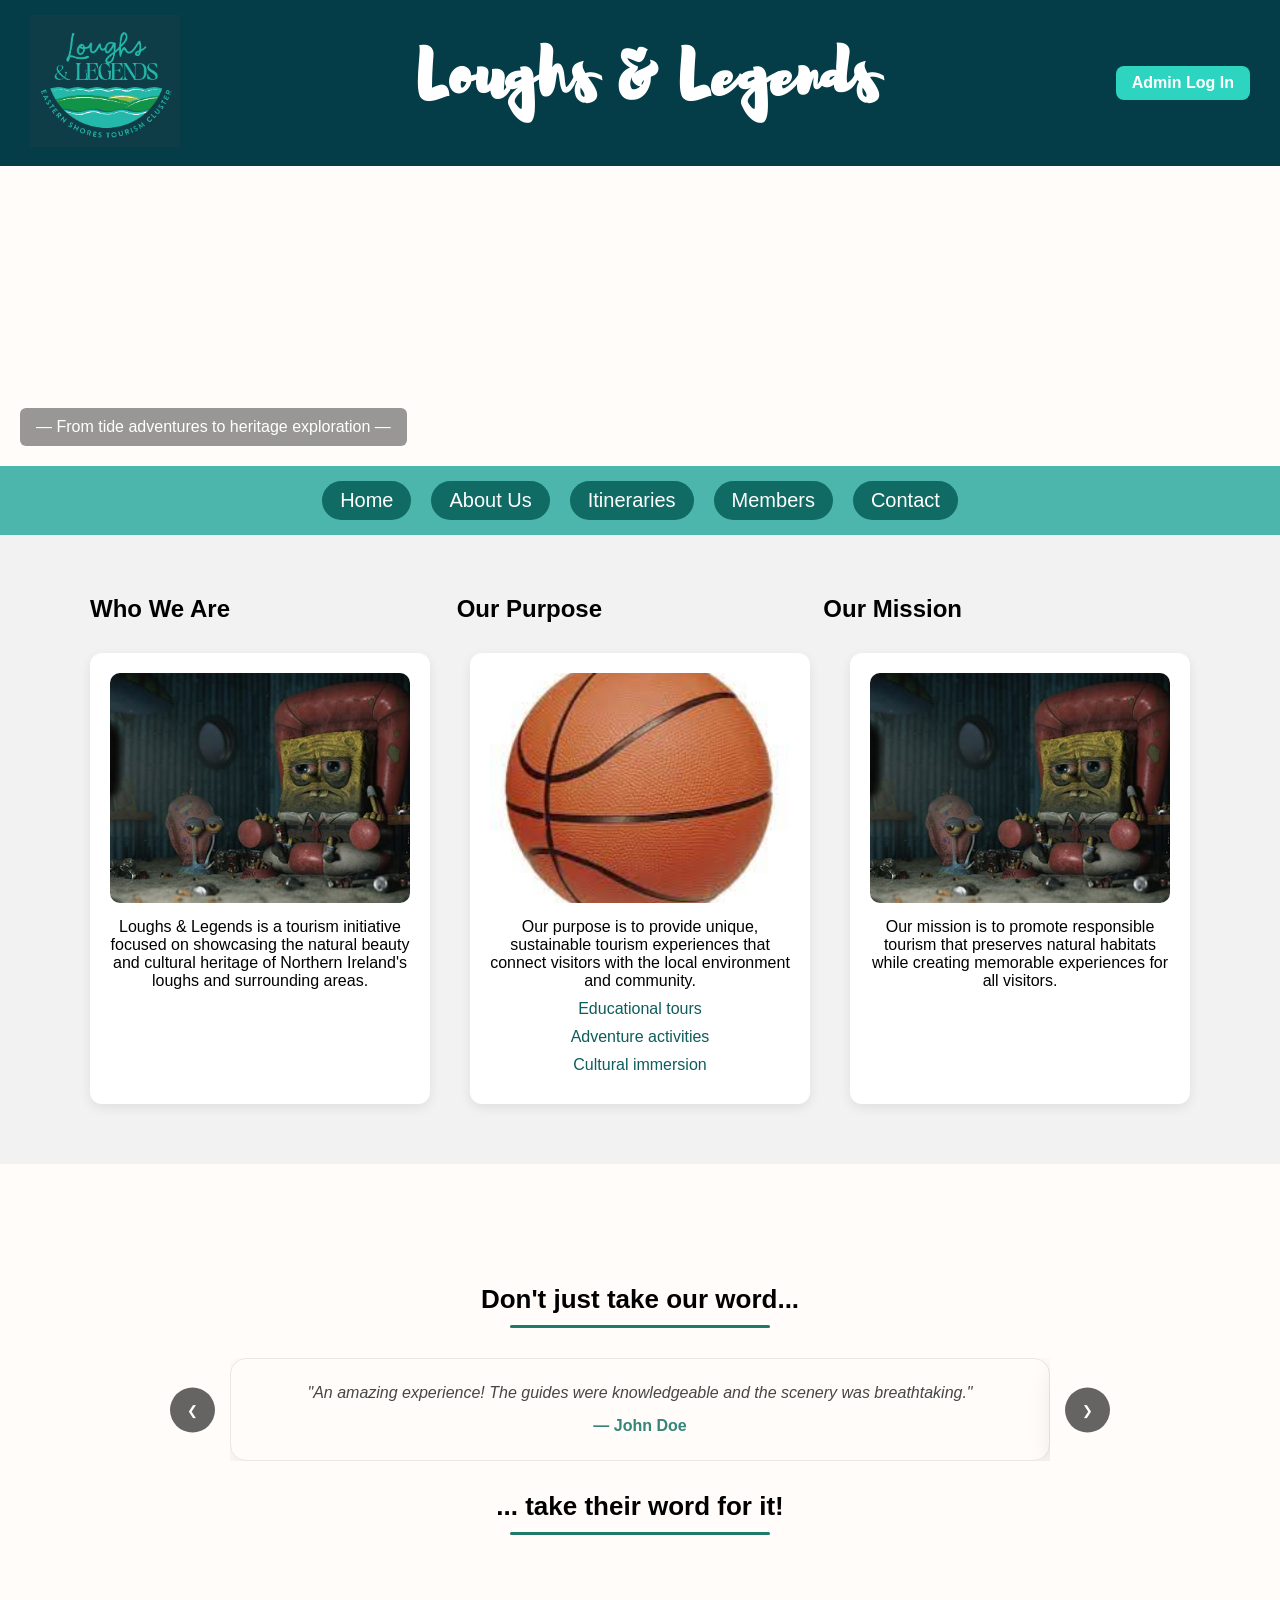
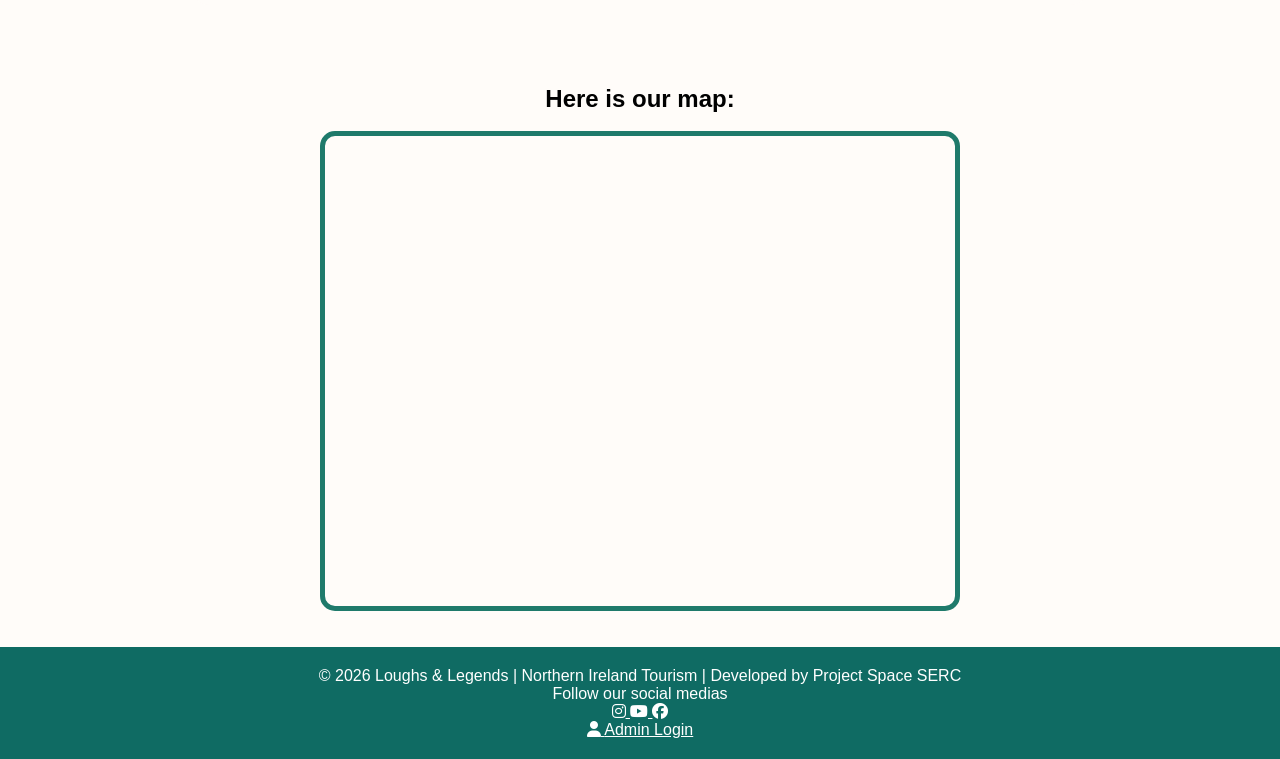
<file: about.html>
<!DOCTYPE html>
<html lang="en">
<head>
<meta charset="UTF-8">
<meta name="viewport" content="width=device-width, initial-scale=1.0">
<title>Loughs & Legends - About Us</title>
<link rel="stylesheet" href="style.css">
<link rel="icon" type="image/x-icon" href="Images/Logo.png">
<link rel="stylesheet" href="https://cdnjs.cloudflare.com/ajax/libs/font-awesome/6.5.0/css/all.min.css">
</head>

<body>

<!-- HEADER -->
<header class="top-header">
    <a href="index.html">
        <img src="Images/Logo.png" class="logo-img" width="150">
    </a>

    <div class="logo">Loughs & Legends</div>

<button class="burger" onclick="toggleMenu()">
    <i class="fa fa-bars"></i>
</button>

    <!-- DESKTOP ADMIN -->
  <div class="admin-desktop">
    <a href="login.html" class="login-btn">Admin Log In</a>
</div>
</header>

<!-- HERO -->
<section class="hero">
    <div class="hero-track"></div>
    <div class="hero-overlay">
        <p>— From tide adventures to heritage exploration —</p>
    </div>
</section>

<!-- NAV -->
<nav class="main-nav" id="mainNav">
    <a href="index.html">Home</a>
    <a href="about.html">About Us</a>
    <a href="events.html">Itineraries</a>
    <a href="members.html">Members</a>
    <a href="contact.html">Contact</a>

    <!-- MOBILE ADMIN -->
   <div class="mobile-admin">
    <a href="login.html" class="login-btn">Admin Log In</a>
</div>
</nav>

<!-- OVERLAY -->
<div id="navOverlay" onclick="toggleMenu()"></div>

<!-- INFO SECTION -->
<section class="info-section">
<div class="info-container">

<div class="info-headings">
    <h2>Who We Are</h2>
    <h2>Our Purpose</h2>
    <h2>Our Mission</h2>
</div>

<div class="info-grid">

<div class="card">
    <div class="about-img">
        <img src="Images/uploads/event_13_1772634183.jfif" alt="">
    </div>
    <p>Loughs & Legends is a tourism initiative focused on showcasing the natural beauty and cultural heritage of Northern Ireland's loughs and surrounding areas.</p>
</div>

<div class="card">
    <div class="about-img">
        <img src="Images/uploads/event_21_1773233042.jfif" alt="">
    </div>
    <p>Our purpose is to provide unique, sustainable tourism experiences that connect visitors with the local environment and community.</p>
    <ul>
        <li>Educational tours</li>
        <li>Adventure activities</li>
        <li>Cultural immersion</li>
    </ul>
</div>

<div class="card">
    <div class="about-img">
        <img src="Images/uploads/event_29_1774432598.jfif" alt="">
    </div>
    <p>Our mission is to promote responsible tourism that preserves natural habitats while creating memorable experiences for all visitors.</p>
</div>

</div>

</section>

<!-- TESTIMONIALS SECTION -->
<section class="testimony-section">
    <h2 style="text-align:center;">Don't just take our word...</h2>

   <div class="testimonial-carousel">
    <button class="carousel-btn prev">❮</button>

    <div class="carousel-viewport">
        <div class="testimonial-track">
            <div class="testimonial-card">
                <p class="testimonial-message">
                    "An amazing experience! The guides were knowledgeable and the scenery was breathtaking."
                </p>
                <h4 class="testimonial-name">
                    — John Doe
                </h4>
            </div>
            <div class="testimonial-card">
                <p class="testimonial-message">
                    "Loughs & Legends made our trip unforgettable. Highly recommend!"
                </p>
                <h4 class="testimonial-name">
                    — Jane Smith
                </h4>
            </div>
        </div>
    </div>

    <button class="carousel-btn next">❯</button>
</div>

    <h2 style="text-align:center;">... take their word for it!</h2>
</section>

<h2 style="text-align:center;">Here is our map:</h2>
<br>
<iframe 
    src="https://www.google.com/maps/d/embed?mid=1lq70HNAVJQ5AsiVSFAaHYAF7GSEwA0E&hl=en&ehbc=2E312F"
    style="width:100%; max-width:640px; height:480px; border: 5px; border-style: solid; border-color: #1f7a6b; display:block; margin:0 auto; border-radius: 15px;"
    allowfullscreen
    loading="lazy"
    referrerpolicy="no-referrer-when-downgrade">
</iframe>
<br></br>

<footer>
    <p>© 2026 Loughs & Legends | Northern Ireland Tourism | Developed by Project Space SERC</p>
   <p>Follow our social medias</p>

<div class="social-icons">
<a href="https://www.instagram.com/visitardsandnorthdown/?hl=en" target="_blank">
<i class="fa-brands fa-instagram"></i>
</a>

<a href="https://www.youtube.com/channel/UCVcqgixN8hAGP4qSfaJ_qGg" target="_blank">
<i class="fa-brands fa-youtube"></i>
</a>

<a href="https://www.facebook.com/visitardsandnorthdown" target="_blank">
<i class="fa-brands fa-facebook"></i>
</a>
</div>
  <div class="footer-admin">
        <a href="login.html" class="admin-link" title="Admin Login">
            <i class="fa-solid fa-user"></i>
            <span>Admin Login</span>
        </a>
    </div>

</footer>

<script>
function toggleMenu() {
    const nav = document.getElementById("mainNav");
    const overlay = document.getElementById("navOverlay");

    nav.classList.toggle("active");
    overlay.classList.toggle("active");
}
</script>

</body>
</html>
</file>
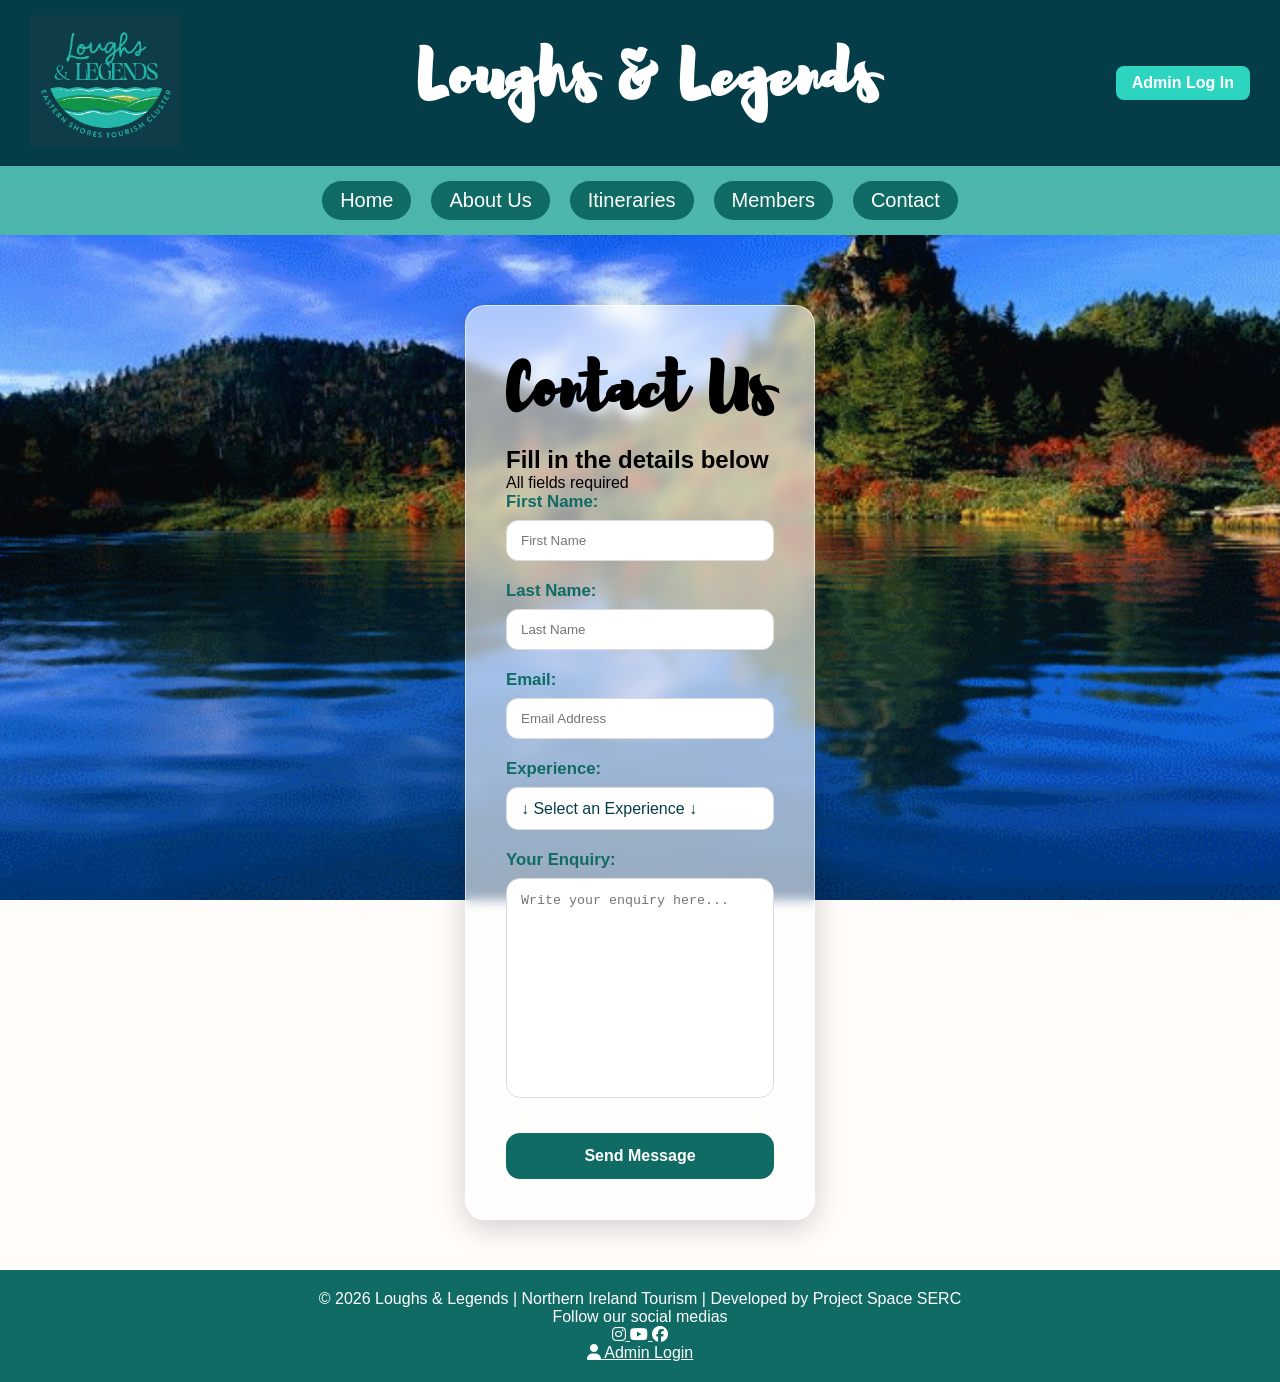
<file: contact.html>
<!DOCTYPE html>
<html lang="en">
<head>
<meta charset="UTF-8">
<meta name="viewport" content="width=device-width, initial-scale=1.0">
<title>Loughs & Legends - Contact</title>
<link rel="stylesheet" href="style.css?v=1.3">
<link rel="icon" type="image/x-icon" href="Images/Logo.png">
<link rel="stylesheet" href="https://cdnjs.cloudflare.com/ajax/libs/font-awesome/6.5.0/css/all.min.css">
</head>

<body>

<header class="top-header">
    <a href="index.html">
        <img src="Images/Logo.png" class="logo-img" width="150">
    </a>

    <div class="logo">Loughs & Legends</div>

<button class="burger" onclick="toggleMenu()">
    <i class="fa fa-bars"></i>
</button>

     <!-- DESKTOP ADMIN -->
  <div class="admin-desktop">
    <a href="login.html" class="login-btn">Admin Log In</a>
</div>
</header>

<!-- NAVIGATION -->
<nav class="main-nav" id="mainNav">
    <a href="index.html">Home</a>
    <a href="about.html">About Us</a>
    <a href="events.html">Itineraries</a>
    <a href="members.html">Members</a>
    <a href="contact.html">Contact</a>

    <!-- MOBILE ADMIN -->
   <div class="mobile-admin">
    <a href="login.html" class="login-btn">Admin Log In</a>
</div>
</nav>

<!-- OVERLAY -->
<div id="navOverlay" onclick="toggleMenu()"></div>

<main>

<div class="contact-background">

<div class="Form-Layout">

<div class="contact-container">

<h1 class="logo">Contact Us</h1>
<h2>Fill in the details below</h2>
<p>All fields required </p>

<div id="form-success" class="form-success" style="display:none;">
<p>Message sent successfully!</p>
</div>

<form id="contact-form">

<h3>First Name:</h3>
<input type="text" name="first_name" placeholder="First Name" required>

<h3>Last Name:</h3>
<input type="text" name="last_name" placeholder="Last Name" required>

<h3>Email:</h3>
<input type="email" name="email" placeholder="Email Address" required>

<h3>Experience:</h3>
<select name="event_name">
<option value="">↓ Select an Experience ↓ </option>
<option value="Loughs Adventure Tour">Loughs Adventure Tour</option>
<option value="Heritage Walking Tour">Heritage Walking Tour</option>
<option value="Island Exploration">Island Exploration</option>
<option value="Cultural Immersion Experience">Cultural Immersion Experience</option>
</select>

<h3>Your Enquiry:</h3>
<textarea name="enquiry" placeholder="Write your enquiry here..." required></textarea>

<button class="Form-Button" type="submit">Send Message</button>

</form>

</div>

</div>

</div>

</main>

<!-- FOOTER -->
<footer>
    <p>© 2026 Loughs & Legends | Northern Ireland Tourism | Developed by Project Space SERC</p>
   <p>Follow our social medias</p>

<div class="social-icons">
<a href="https://www.instagram.com/visitardsandnorthdown/?hl=en" target="_blank">
<i class="fa-brands fa-instagram"></i>
</a>

<a href="https://www.youtube.com/channel/UCVcqgixN8hAGP4qSfaJ_qGg" target="_blank">
<i class="fa-brands fa-youtube"></i>
</a>

<a href="https://www.facebook.com/visitardsandnorthdown" target="_blank">
<i class="fa-brands fa-facebook"></i>
</a>
</div>
  <div class="footer-admin">
        <a href="login.html" class="admin-link" title="Admin Login">
            <i class="fa-solid fa-user"></i>
            <span>Admin Login</span>
        </a>
    </div>

</footer>

<script>
function toggleMenu() {
    const nav = document.getElementById("mainNav");
    const overlay = document.getElementById("navOverlay");

    nav.classList.toggle("active");
    overlay.classList.toggle("active");
}

document.getElementById('contact-form').addEventListener('submit', function(e) {
    e.preventDefault();
    // Simulate form submission
    document.getElementById('form-success').style.display = 'block';
    this.reset();
});
</script>

</body>
</html>
</file>
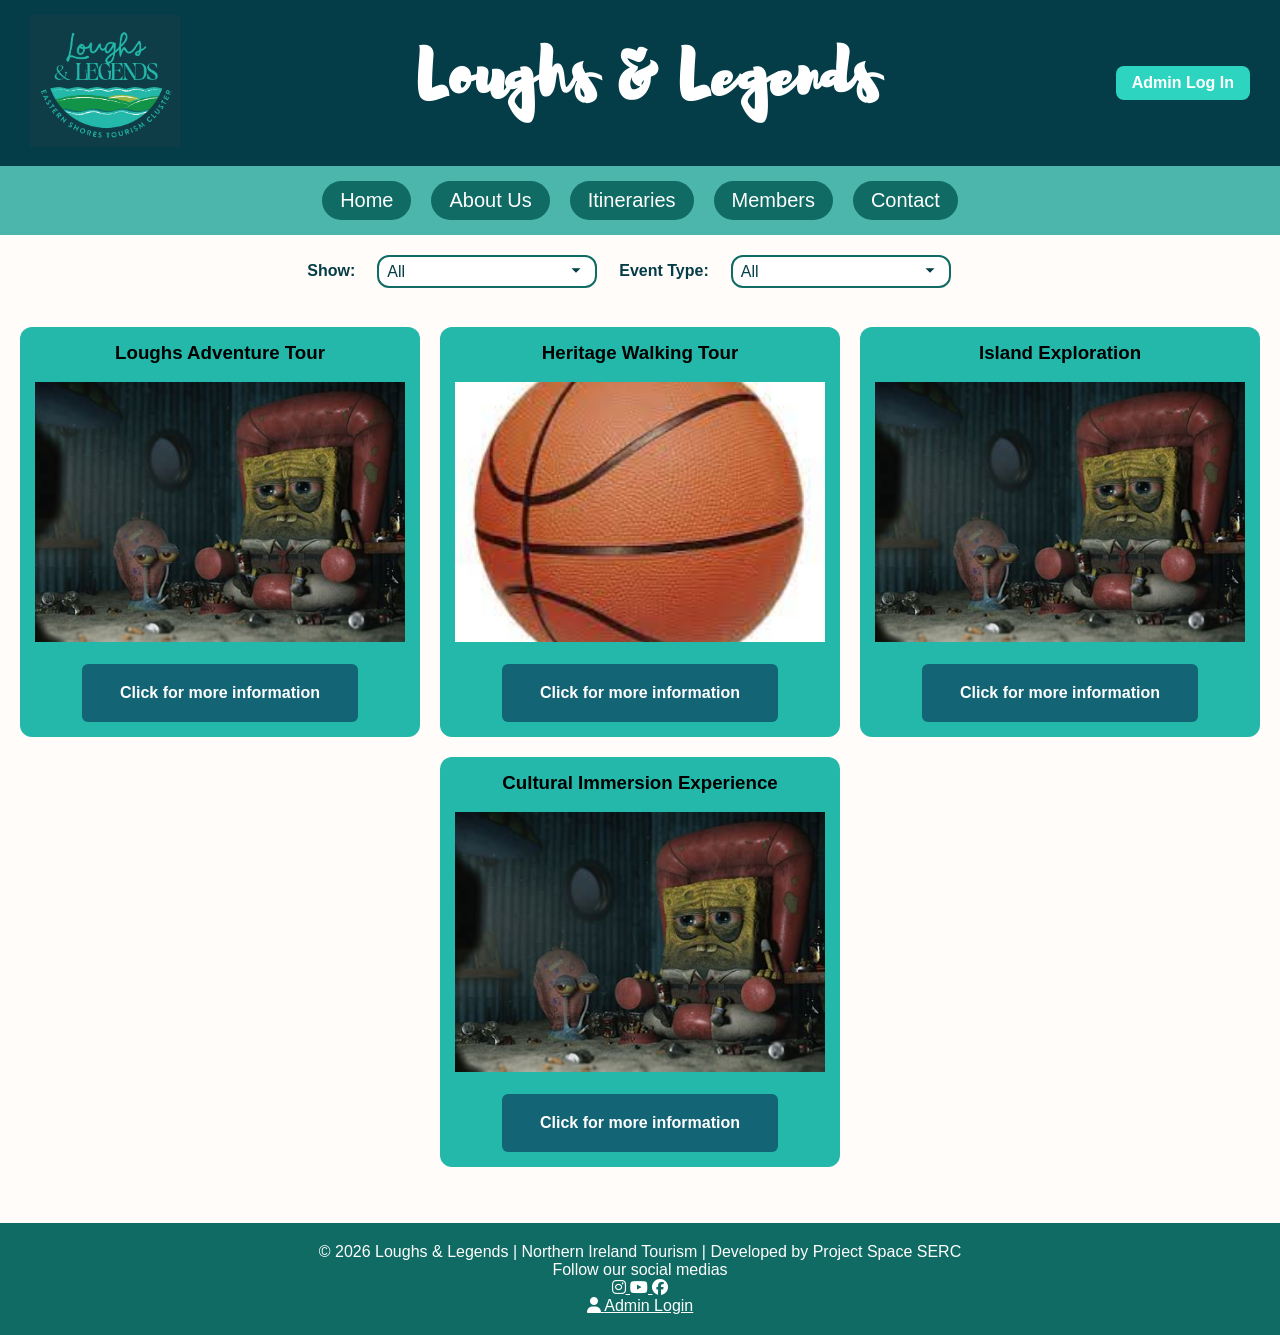
<file: events.html>
<!DOCTYPE html>
<html lang="en">

<head>
<meta charset="UTF-8">
<meta name="viewport" content="width=device-width, initial-scale=1">
<title>Loughs & Legends - Itineraries</title>

<link rel="stylesheet" href="style.css?v=1.3">
<link rel="icon" href="Images/Logo.png">
<link rel="stylesheet" href="https://cdnjs.cloudflare.com/ajax/libs/font-awesome/6.5.0/css/all.min.css">
<link rel="icon" type="image/x-icon" href="Images/Logo.png">

</head>

<body>

<!-- HEADER -->
<header class="top-header">
    <a href="index.html">
        <img src="Images/Logo.png" class="logo-img" width="150">
    </a>

    <div class="logo">Loughs & Legends</div>

<button class="burger" onclick="toggleMenu()">
    <i class="fa fa-bars"></i>
</button>

    <!-- DESKTOP ADMIN -->
  <div class="admin-desktop">
    <a href="login.html" class="login-btn">Admin Log In</a>
</div>
</header>

<!-- NAV -->

<!-- NAVIGATION -->
<nav class="main-nav" id="mainNav">
    <a href="index.html">Home</a>
    <a href="about.html">About Us</a>
    <a href="events.html">Itineraries</a>
    <a href="members.html">Members</a>
    <a href="contact.html">Contact</a>

   <!-- MOBILE ADMIN -->
   <div class="mobile-admin">
    <a href="login.html" class="login-btn">Admin Log In</a>
</div>
</nav>

<!-- OVERLAY -->
<div id="navOverlay" onclick="toggleMenu()"></div>

<main>

<!-- FILTER / SORT CONTROLS -->

<div class="Events-Controls" style="text-align:center;margin:18px 0;">

<label for="filter-duration">Show:</label>

<select id="filter-duration" style="padding:6px 8px;margin:0 8px;">
<option value="all">All</option>
<option value="half day">1/2 day</option>
<option value="full day">full day</option>
<option value="multi day">multi day</option>
</select>

<label for="filter-type">Event Type:</label>

<select id="filter-type" style="padding:6px 8px;margin:0 8px;">
<option value="all">All</option>
<option value="adventure">Adventure</option>
<option value="cultural">Cultural</option>
<option value="nature">Nature</option>
</select>

<br></br>
</div>

<!-- EVENTS GRID -->
<div class="Events-Container" style="display:flex;gap:20px;flex-wrap:wrap;justify-content:center;">

    <div class="Event-Card" id="loughs-adventure-tour" data-event-id="1">
        <h3>Loughs Adventure Tour</h3>
        <br>
        <img src="Images/uploads/event_13_1772634183.jfif" class="Event-Image">
        <div class="Event-Meta" data-duration="full day" data-group="10" data-location="Lough Neagh" data-type="adventure,nature">
        </div>
        <div class="Event-Description" style="display:none;">
            <p>Explore the stunning loughs of Northern Ireland with our expert guides. This full-day adventure includes boat trips, wildlife spotting, and local history.</p>
        </div>
        <div class="Event-Preview">
            <span class="More-Info-Btn">Click for more information</span>
        </div>
    </div>

    <div class="Event-Card" id="heritage-walking-tour" data-event-id="2">
        <h3>Heritage Walking Tour</h3>
        <br>
        <img src="Images/uploads/event_21_1773233042.jfif" class="Event-Image">
        <div class="Event-Meta" data-duration="half day" data-group="15" data-location="Belfast" data-type="cultural">
        </div>
        <div class="Event-Description" style="display:none;">
            <p>Discover the rich heritage of the area through guided walking tours. Learn about local legends and historical sites.</p>
        </div>
        <div class="Event-Preview">
            <span class="More-Info-Btn">Click for more information</span>
        </div>
    </div>

    <div class="Event-Card" id="island-exploration" data-event-id="3">
        <h3>Island Exploration</h3>
        <br>
        <img src="Images/uploads/event_29_1774432598.jfif" class="Event-Image">
        <div class="Event-Meta" data-duration="multi day" data-group="8" data-location="Islands" data-type="adventure,nature">
        </div>
        <div class="Event-Description" style="display:none;">
            <p>A multi-day journey exploring the islands and coastal areas. Includes accommodation and all meals.</p>
        </div>
        <div class="Event-Preview">
            <span class="More-Info-Btn">Click for more information</span>
        </div>
    </div>

    <div class="Event-Card" id="cultural-immersion" data-event-id="4">
        <h3>Cultural Immersion Experience</h3>
        <br>
        <img src="Images/uploads/event_30_1774433211.jfif" class="Event-Image">
        <div class="Event-Meta" data-duration="full day" data-group="12" data-location="Various" data-type="cultural">
        </div>
        <div class="Event-Description" style="display:none;">
            <p>Immerse yourself in the local culture with traditional music, food, and storytelling sessions.</p>
        </div>
        <div class="Event-Preview">
            <span class="More-Info-Btn">Click for more information</span>
        </div>
    </div>

</div>

<!-- EVENT MODAL -->
<div id="event-modal" class="event-modal" aria-hidden="true">
    <div class="event-modal__overlay" data-close></div>
    <div class="event-modal__content">
        <button class="event-modal__close">×</button>

        <h2 id="modal-title"></h2>
        <img id="modal-image" class="Event-Image">

        <div class="modal-meta">
            <span id="modal-duration" class="modal-meta__item"></span>
            <span id="modal-group" class="modal-meta__item"></span>
            <span id="modal-location" class="modal-meta__item"></span>
            <span id="modal-type" class="modal-meta__item"></span>
        </div>

        <h3>Description:</h3>
        <div id="modal-description"></div>

        <h3 style="text-align:center;">Click to contact:</h3>
        <div id="contact-button-container">
            <a href="contact.html?event=" id="contact-btn" class="contact-btn">Click</a>
        </div>
    </div>
</div>

<br><br>
<!-- FOOTER -->
<footer>
    <p>© 2026 Loughs & Legends | Northern Ireland Tourism | Developed by Project Space SERC</p>
    <p>Follow our social medias</p>

    <div class="social-icons">
        <a href="https://www.instagram.com/visitardsandnorthdown/?hl=en" target="_blank">
            <i class="fa-brands fa-instagram"></i>
        </a>

        <a href="https://www.youtube.com/channel/UCVcqgixN8hAGP4qSfaJ_qGg" target="_blank">
            <i class="fa-brands fa-youtube"></i>
        </a>

        <a href="https://www.facebook.com/visitardsandnorthdown" target="_blank">
            <i class="fa-brands fa-facebook"></i>
        </a>
    </div>
  <div class="footer-admin">
        <a href="login.html" class="admin-link" title="Admin Login">
            <i class="fa-solid fa-user"></i>
            <span>Admin Login</span>
        </a>
    </div>

</footer>

<script>
// Modal functionality
document.addEventListener('DOMContentLoaded', function(){
    const modal = document.getElementById('event-modal');
    const modalTitle = document.getElementById('modal-title');
    const modalImage = document.getElementById('modal-image');
    const modalDuration = document.getElementById('modal-duration');
    const modalGroup = document.getElementById('modal-group');
    const modalLocation = document.getElementById('modal-location');
    const modalType = document.getElementById('modal-type');
    const modalDescription = document.getElementById('modal-description');
    const contactBtn = document.getElementById('contact-btn');

    function openModal(card){
        const title = card.querySelector('h3').textContent;
        const imgEl = card.querySelector('img.Event-Image');
        const descriptionEl = card.querySelector('.Event-Description');
        const meta = card.querySelector('.Event-Meta');

        modalTitle.textContent = title;
        if(imgEl) modalImage.src = imgEl.src;
        modalDuration.textContent = 'Duration: ' + meta.dataset.duration;
        modalGroup.textContent = 'Group Size: ' + meta.dataset.group;
        modalLocation.textContent = 'Location: ' + meta.dataset.location;
        modalType.textContent = 'Type: ' + meta.dataset.type;
        modalDescription.innerHTML = descriptionEl.innerHTML;
        contactBtn.href = "contact.html?event=" + encodeURIComponent(title);
        modal.classList.add('show');
        modal.setAttribute('aria-hidden','false');
    }

    function closeModal(){
        modal.classList.remove('show');
        modal.setAttribute('aria-hidden','true');
    }

    document.querySelectorAll('.Event-Card').forEach(card => {
        card.addEventListener('click', () => openModal(card));
    });

    modal.querySelector('[data-close]').addEventListener('click', closeModal);
    modal.querySelector('.event-modal__close').addEventListener('click', closeModal);
    document.addEventListener('keydown', e => { if(e.key==='Escape') closeModal(); });
});

// Filter functionality
document.getElementById('filter-duration').addEventListener('change', filterEvents);
document.getElementById('filter-type').addEventListener('change', filterEvents);

function filterEvents() {
    const durationFilter = document.getElementById('filter-duration').value;
    const typeFilter = document.getElementById('filter-type').value;
    const cards = document.querySelectorAll('.Event-Card');

    cards.forEach(card => {
        const meta = card.querySelector('.Event-Meta');
        const duration = meta.dataset.duration;
        const type = meta.dataset.type;

        const durationMatch = durationFilter === 'all' || duration === durationFilter;
        const typeMatch = typeFilter === 'all' || type.includes(typeFilter);

        if (durationMatch && typeMatch) {
            card.style.display = 'flex';
        } else {
            card.style.display = 'none';
        }
    });
}

function toggleMenu() {
    const nav = document.getElementById("mainNav");
    const overlay = document.getElementById("navOverlay");

    nav.classList.toggle("active");
    overlay.classList.toggle("active");
}
</script>

</body>
</html>
</file>
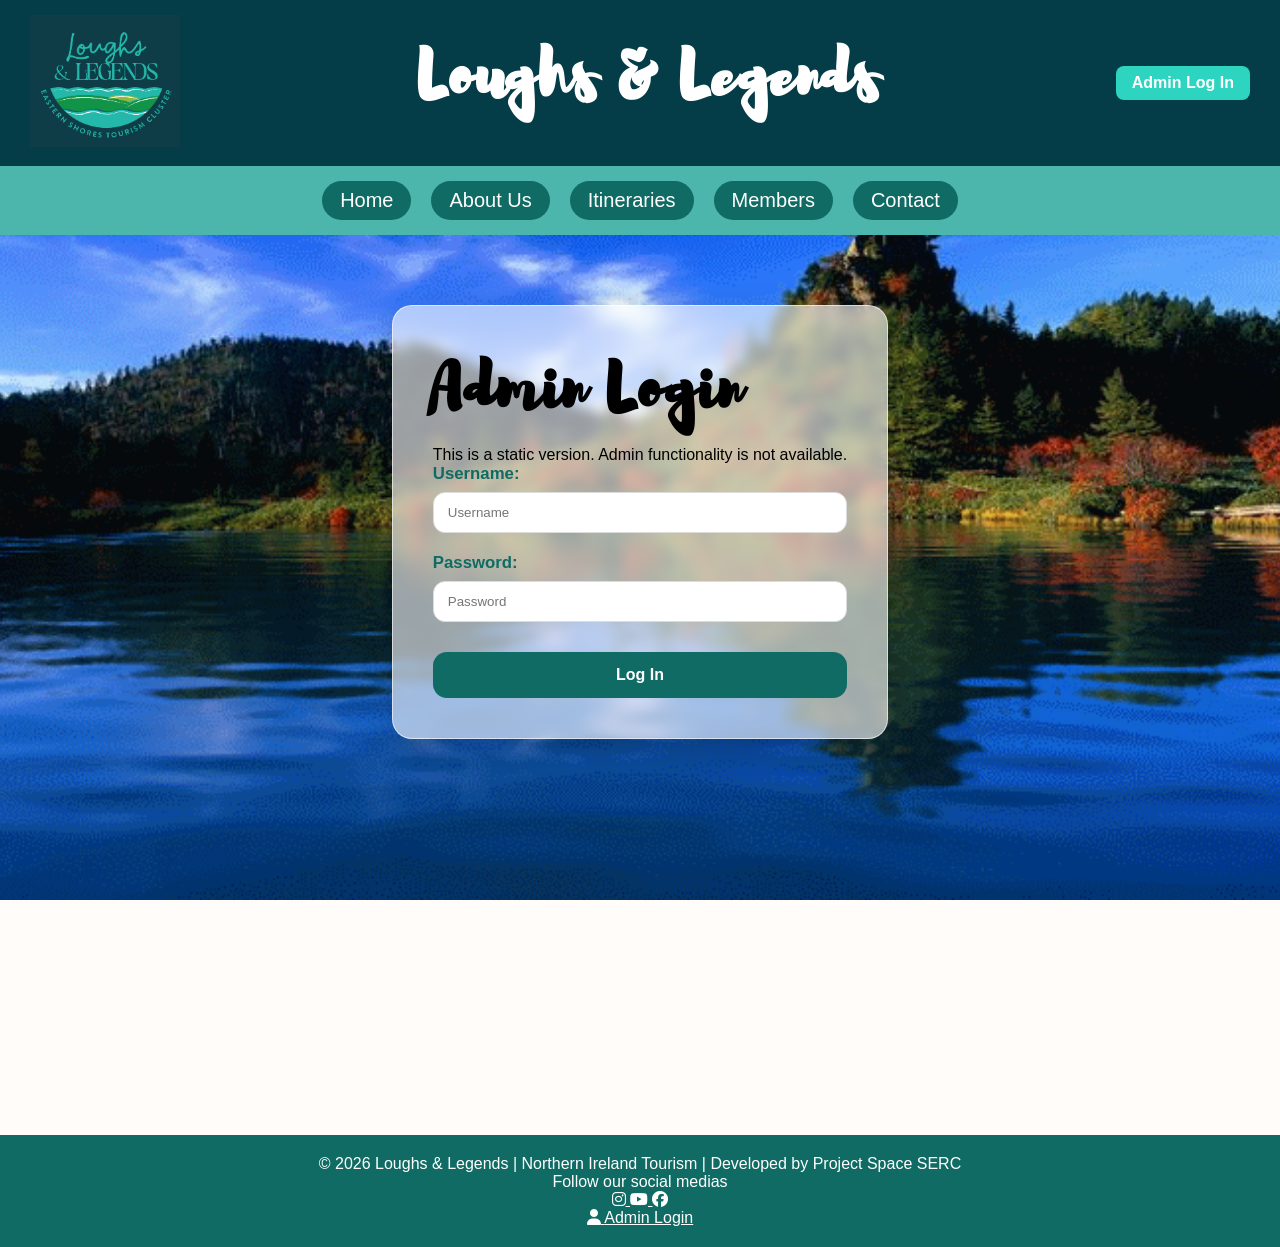
<file: login.html>
<!DOCTYPE html>
<html lang="en">
<head>
<meta charset="UTF-8">
<meta name="viewport" content="width=device-width, initial-scale=1.0">
<title>Loughs & Legends - Admin Login</title>
<link rel="stylesheet" href="style.css?v=1.3">
<link rel="icon" type="image/x-icon" href="Images/Logo.png">
<link rel="stylesheet" href="https://cdnjs.cloudflare.com/ajax/libs/font-awesome/6.5.0/css/all.min.css">
</head>

<body>

<header class="top-header">
    <a href="index.html">
        <img src="Images/Logo.png" class="logo-img" width="150">
    </a>

    <div class="logo">Loughs & Legends</div>

<button class="burger" onclick="toggleMenu()">
    <i class="fa fa-bars"></i>
</button>

     <!-- DESKTOP ADMIN -->
  <div class="admin-desktop">
    <a href="login.html" class="login-btn">Admin Log In</a>
</div>
</header>

<!-- NAVIGATION -->
<nav class="main-nav" id="mainNav">
    <a href="index.html">Home</a>
    <a href="about.html">About Us</a>
    <a href="events.html">Itineraries</a>
    <a href="members.html">Members</a>
    <a href="contact.html">Contact</a>

    <!-- MOBILE ADMIN -->
   <div class="mobile-admin">
    <a href="login.html" class="login-btn">Admin Log In</a>
</div>
</nav>

<!-- OVERLAY -->
<div id="navOverlay" onclick="toggleMenu()"></div>

<main>

<div class="contact-background">

<div class="Form-Layout">

<div class="contact-container">

<h1 class="logo">Admin Login</h1>
<p>This is a static version. Admin functionality is not available.</p>

<form>
<h3>Username:</h3>
<input type="text" placeholder="Username">

<h3>Password:</h3>
<input type="password" placeholder="Password">

<button class="Form-Button" type="submit">Log In</button>
</form>

</div>

</div>

</div>

</main>

<!-- FOOTER -->
<footer>
    <p>© 2026 Loughs & Legends | Northern Ireland Tourism | Developed by Project Space SERC</p>
   <p>Follow our social medias</p>

<div class="social-icons">
<a href="https://www.instagram.com/visitardsandnorthdown/?hl=en" target="_blank">
<i class="fa-brands fa-instagram"></i>
</a>

<a href="https://www.youtube.com/channel/UCVcqgixN8hAGP4qSfaJ_qGg" target="_blank">
<i class="fa-brands fa-youtube"></i>
</a>

<a href="https://www.facebook.com/visitardsandnorthdown" target="_blank">
<i class="fa-brands fa-facebook"></i>
</a>
</div>
  <div class="footer-admin">
        <a href="login.html" class="admin-link" title="Admin Login">
            <i class="fa-solid fa-user"></i>
            <span>Admin Login</span>
        </a>
    </div>

</footer>

<script>
function toggleMenu() {
    const nav = document.getElementById("mainNav");
    const overlay = document.getElementById("navOverlay");

    nav.classList.toggle("active");
    overlay.classList.toggle("active");
}
</script>

</body>
</html>
</file>
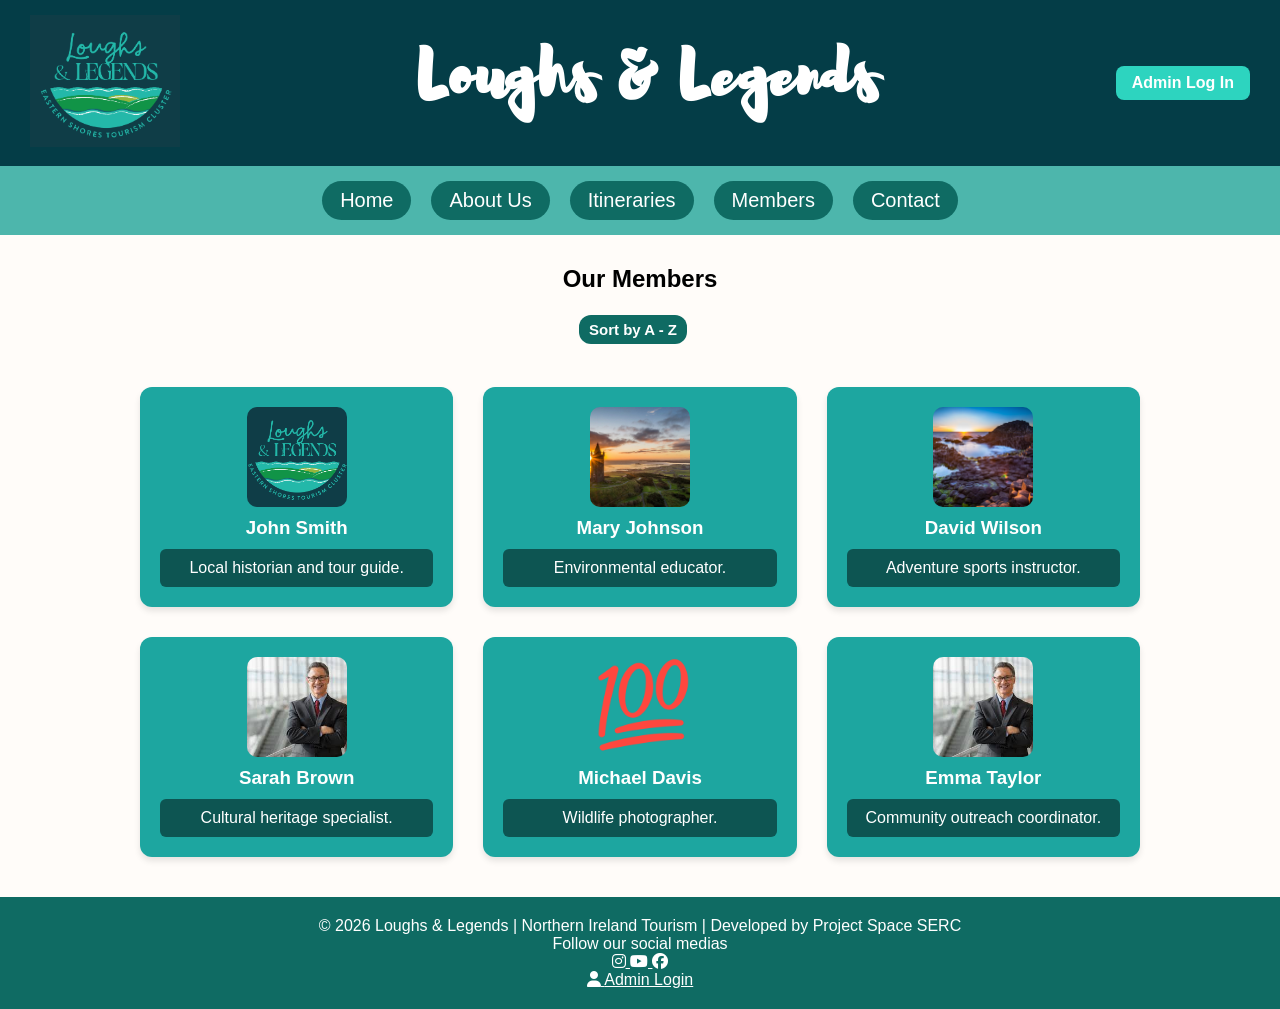
<file: members.html>
<!DOCTYPE html>
<html lang="en">
<head>

<meta charset="UTF-8">
<meta name="viewport" content="width=device-width, initial-scale=1">

<title>Loughs & Legends - Members</title>

<link rel="stylesheet" href="style.css">
<link rel="icon" href="Images/Logo.png">
<link rel="stylesheet" href="https://cdnjs.cloudflare.com/ajax/libs/font-awesome/6.5.0/css/all.min.css">

<style>

/* MEMBERS GRID */

.Member-Container{
display:grid;
grid-template-columns:repeat(3,1fr);
gap:30px;
max-width:1000px;
margin:40px auto;
}

/* Responsive: 2 columns on tablets and mobile */
@media (max-width: 768px) {
  .Member-Container {
    grid-template-columns: repeat(2, 1fr);
  }
}

/* Responsive: 1 column on small mobile */
@media (max-width: 480px) {
  .Member-Container {
    grid-template-columns: 1fr;
  }
}

/* MEMBER CARD */

.Member-Card{
background:#1da6a0;
border-radius:12px;
padding:20px;
text-align:center;
cursor:pointer;
box-shadow:0 4px 6px rgba(0,0,0,0.1);
transition:transform .2s;
}

.Member-Card:hover{
transform:scale(1.05);
}

.Member-Image{
width:100px;
height:100px;
object-fit:cover;
border-radius:10px;
margin-bottom:10px;
}

.Member-Card h3{
color:white;
margin-bottom:10px;
}

.Member-Short{
background:#0d5552;
padding:10px;
border-radius:6px;
color:white;
}

</style>

</head>

<body>

<!-- HEADER -->
<header class="top-header">
    <a href="index.html">
        <img src="Images/Logo.png" class="logo-img" width="150">
    </a>

    <div class="logo">Loughs & Legends</div>

<button class="burger" onclick="toggleMenu()">
    <i class="fa fa-bars"></i>
</button>

   <!-- DESKTOP ADMIN -->
  <div class="admin-desktop">
    <a href="login.html" class="login-btn">Admin Log In</a>
</div>
</header>

<!-- NAV -->

<!-- NAVIGATION -->
<nav class="main-nav" id="mainNav">
    <a href="index.html">Home</a>
    <a href="about.html">About Us</a>
    <a href="events.html">Itineraries</a>
    <a href="members.html">Members</a>
    <a href="contact.html">Contact</a>

     <!-- MOBILE ADMIN -->
   <div class="mobile-admin">
    <a href="login.html" class="login-btn">Admin Log In</a>
</div>
</nav>

<!-- OVERLAY -->
<div id="navOverlay" onclick="toggleMenu()"></div>

<main>

<h2 style="text-align:center;margin-top:30px;">Our Members</h2>

<div class="Events-Controls" style="text-align:center;margin:18px 0;">
 <button id="sort-duration" style="padding:6px 10px;">Sort by A - Z</button>
<br></br>
</div>

<!-- MEMBER GRID -->

<div class="Member-Container">

<div class="Member-Card"
    data-id="1"
    data-name="John Smith"
    data-image="Images/uploads/member_1772014210.png"
    data-description="Local historian and tour guide."
    data-quote="The loughs hold stories that need to be told.">

<img src="Images/uploads/member_1772014210.png" class="Member-Image">

<h3>John Smith</h3>

<div class="Member-Short">
Local historian and tour guide.
</div>

</div>

<div class="Member-Card"
    data-id="2"
    data-name="Mary Johnson"
    data-image="Images/uploads/member_1772020071.jpeg"
    data-description="Environmental educator."
    data-quote="Protecting our natural heritage for future generations.">

<img src="Images/uploads/member_1772020071.jpeg" class="Member-Image">

<h3>Mary Johnson</h3>

<div class="Member-Short">
Environmental educator.
</div>

</div>

<div class="Member-Card"
    data-id="3"
    data-name="David Wilson"
    data-image="Images/uploads/member_1772025852.png"
    data-description="Adventure sports instructor."
    data-quote="Experience the thrill of the outdoors.">

<img src="Images/uploads/member_1772025852.png" class="Member-Image">

<h3>David Wilson</h3>

<div class="Member-Short">
Adventure sports instructor.
</div>

</div>

<div class="Member-Card"
    data-id="4"
    data-name="Sarah Brown"
    data-image="Images/uploads/member_1772033442.jpg"
    data-description="Cultural heritage specialist."
    data-quote="Connecting people with their roots.">

<img src="Images/uploads/member_1772033442.jpg" class="Member-Image">

<h3>Sarah Brown</h3>

<div class="Member-Short">
Cultural heritage specialist.
</div>

</div>

<div class="Member-Card"
    data-id="5"
    data-name="Michael Davis"
    data-image="Images/uploads/member_1772531441.png"
    data-description="Wildlife photographer."
    data-quote="Capturing the beauty of nature.">

<img src="Images/uploads/member_1772531441.png" class="Member-Image">

<h3>Michael Davis</h3>

<div class="Member-Short">
Wildlife photographer.
</div>

</div>

<div class="Member-Card"
    data-id="6"
    data-name="Emma Taylor"
    data-image="Images/uploads/member_1772724625.jpg"
    data-description="Community outreach coordinator."
    data-quote="Building stronger communities through shared experiences.">

<img src="Images/uploads/member_1772724625.jpg" class="Member-Image">

<h3>Emma Taylor</h3>

<div class="Member-Short">
Community outreach coordinator.
</div>

</div>

</div>

</main>

<!-- MEMBER MODAL -->
<div id="member-modal" class="event-modal" aria-hidden="true">

  <div class="event-modal__overlay" data-close></div>

  <div class="event-modal__content">

    <button class="event-modal__close" aria-label="Close">×</button>

    <!-- Member Name -->
    <h2 id="modal-name" style="text-align:center; margin-bottom: 12px;"></h2>

    <!-- Member Image -->
    <img id="modal-image" class="Event-Image" alt="Member Image" style="display:block; margin: 0 auto 20px; max-width:300px; border-radius:12px;">

    <!-- Quote Box -->
    <h3>Quote:</h3>
    <div id="modal-quotes" style="
      background-color:#d9f0ef;
      color:#043d47;
      font-size:18px;
      font-weight:600;
      padding: 12px;
      border-radius: 12px;
      border: 1px solid #0f6b63;
      margin-bottom: 20px;
      min-height: 80px;
      overflow-y:auto;
      box-sizing:border-box;">
      <!-- Quote content will be injected here -->
    </div>

    <!-- Description Box -->
    <h3>Description:</h3>
    <div id="modal-description" style="
      background-color: transparent;
      color: black;
      font-size: 18px;
      font-weight:500;
      padding: 10px;
      border-radius: 12px;
      border: 1px solid black;
      margin-bottom: 20px;
      min-height: 100px;
      overflow-y:auto;
      box-sizing:border-box;">
      <!-- Description content will be injected here -->
    </div>

  </div>
</div>

<!-- FOOTER -->

<footer>
    <p>© 2026 Loughs & Legends | Northern Ireland Tourism | Developed by Project Space SERC</p>
   <p>Follow our social medias</p>

<div class="social-icons">
<a href="https://www.instagram.com/visitardsandnorthdown/?hl=en" target="_blank">
<i class="fa-brands fa-instagram"></i>
</a>

<a href="https://www.youtube.com/channel/UCVcqgixN8hAGP4qSfaJ_qGg" target="_blank">
<i class="fa-brands fa-youtube"></i>
</a>

<a href="https://www.facebook.com/visitardsandnorthdown" target="_blank">
<i class="fa-brands fa-facebook"></i>
</a>
</div>
 <div class="footer-admin">
        <a href="login.html" class="admin-link" title="Admin Login">
            <i class="fa-solid fa-user"></i>
            <span>Admin Login</span>
        </a>
    </div>
</footer>

<script>

/* MODAL SCRIPT */

document.addEventListener('DOMContentLoaded', function() {

  const modal = document.getElementById("member-modal");
  const modalName = document.getElementById("modal-name");
  const modalImage = document.getElementById("modal-image");
  const modalQuotes = document.getElementById("modal-quotes");
  const modalDescription = document.getElementById("modal-description");

  function openModal(card) {
    modalName.textContent = card.dataset.name;
    modalImage.src = card.dataset.image;
    modalQuotes.textContent = card.dataset.quote;
    modalDescription.textContent = card.dataset.description;
    modal.classList.add('show');
    modal.setAttribute('aria-hidden', 'false');
  }

  function closeModal() {
    modal.classList.remove('show');
    modal.setAttribute('aria-hidden', 'true');
  }

  document.querySelectorAll('.Member-Card').forEach(card => {
    card.addEventListener('click', () => openModal(card));
  });

  modal.querySelector('[data-close]').addEventListener('click', closeModal);
  modal.querySelector('.event-modal__close').addEventListener('click', closeModal);
  document.addEventListener('keydown', e => { if(e.key === 'Escape') closeModal(); });

});

// Sort functionality
document.getElementById('sort-duration').addEventListener('click', () => {
  const container = document.querySelector('.Member-Container');
  const cards = Array.from(container.children);
  cards.sort((a, b) => a.dataset.name.localeCompare(b.dataset.name));
  cards.forEach(card => container.appendChild(card));
});

function toggleMenu() {
    const nav = document.getElementById("mainNav");
    const overlay = document.getElementById("navOverlay");

    nav.classList.toggle("active");
    overlay.classList.toggle("active");
}

</script>

</body>
</html>
</file>
<file: style.css>
*
{
    margin: 0;
    padding: 0;
    box-sizing: border-box;
}
 
body {
    font-family: 'Poppins', sans-serif;
    background-color: #fffcf9;
}
 
/* HEADER */
.top-header {
    background-color: #043d47;
    color: white;
    display: flex;
    justify-content: space-between;
    align-items: center;
    padding: 15px 30px;
}
 
.logo {
    font-size: 64px;
    font-weight: 700;
    font-family:  'Brusher', cursive;
    letter-spacing: 2px;
}
 
.login-btn {
    background-color: #2dd4bf;
    color: white;
    text-decoration: none;
    padding: 8px 16px;
    border-radius: 8px;
    font-weight: 600;
    display: inline-block;
    text-align: center;
}
 
.logout-btn {
    background-color: red;
    color: white;
    text-decoration: none;
    padding: 8px 16px;
    border-radius: 8px;
    font-weight: 600;
    display: inline-block;
    text-align: center;
}
 
/*the css for the logout confirmation*/
.admin-logout-container{
    position: relative;
    display: inline-block;
    visibility: visible;
}
 

/* HERO */
.hero {
    background-position: center;
    background-size: cover;
    background-repeat: no-repeat;
    height: 300px;
    position: relative;
    overflow: hidden;
}
 
/* Carousel track + slides */
.hero-track {
    display: flex;
    height: 100%;
    width: 100%;
    transform: translateX(0);
    transition: transform 0.8s ease;
    will-change: transform;
    backface-visibility: hidden;
}
 
.hero-slide {
    flex: 0 0 100%;
    height: 100%;
}
 
.hero-slide img {
    width: 100%;
    height: 100%;
    object-fit: cover;
    display: block;
}
 
.hero-overlay {
    position: absolute;
    bottom: 20px;
    left: 20px;
    background: rgba(0,0,0,0.4);
    padding: 10px 16px;
    color: white;
    font-weight: 300;
    border-radius: 6px;
    text-align: right;
    max-width: 60%;
}
 
/* NAV BASE (DESKTOP FIRST) */
.main-nav {
    display: flex;
    justify-content: center;
    gap: 20px;
    padding: 15px;
    background-color: #4db6ac;
    overflow: visible;
}

.main-nav a {
    text-decoration: none;
    background: #0f6b63;
    color: white;
    padding: 8px 18px;
    border-radius: 40px;
    font-size: 20px;
}

/* BURGER DEFAULT HIDDEN */
.menu-toggle {
    display: none;
    font-size: 24px;
    cursor: pointer;
}
 
/*Featured Events*/
.Featured-Events-Heading {
    /* this is making the box */
    padding: 20px 0px;
    display: flex;
    width: auto;
    height: auto;
    padding-left: 2px;
    padding-right: 2px;
    text-align: center;
    justify-content: center;
    align-items: center;
    font-size: 35px;
   
 
    /* this is centering the box */
    position: relative;
    top: 10px;
    left: 50%;
    transform: translateX(-50%);
   
}
 
.Featured-Events-Box {
    /* this is making the box */
    font-weight: 600;
    background-color: #23b8a9;
    width: 400px;
    height: 300px;
    display: flex;
    justify-content: center;
    align-items: center;
    border-radius: 12px;
 
}
.Featured-Events-Container {
    display: flex;
    justify-content: center; /* center the boxes horizontally */
    gap: 40px; /* space between the boxes */
    padding: 20px;
    flex-wrap: wrap; /* wrap if screen is too small */
}
.Featured-Events-Box-Description
{
    color: white;
    font-size: small;
    font-weight: 600;
    background-color: #136474;
    width: 380px;
    height: 125px;
    display: flex;
    justify-content: center;
    align-items: center;
    border-radius: 12px;
    margin-top: 5px;
    box-sizing: border-box;
    overflow-y: auto; /* Enable vertical scrolling */
}
 
.Events-Title {
    display: flex;
    align-items: center;
    text-align: center;
    justify-content: center; /* center the boxes horizontally */
    gap: 40px; /* space between the boxes */
    padding: 20px;
    flex-wrap: wrap; /* wrap if screen is too small */
}
.Events-Description
{
    margin-bottom: 5px;
    text-align: center;
    overflow: hidden;
    display: flex;
    flex-direction: column;
    align-items: center;
    font-size: 20px;
}
 
.F-Event-Image {
    display: block;
    margin: auto;
    max-width: 100%;
    height: auto;
    border-radius: 12px;
    object-fit: cover;
}
/*^Featured Events^*/
 
 
.admin-controls-box {
    display: flex;
    justify-content: center;
    gap: 8px;
    margin: 16px 0;
    padding: 12px 20px;
    border: 1px solid #ccc;
    border-radius: 8px;
    background-color: #f8f8f8;
}
.Admin-Button {
    background-color: #0f6b63;
    color: white;
    border: none;
    padding: 10px 20px;
    border-radius: 8px;
    cursor: pointer;
    font-weight: 600;
    margin-left: auto;
    margin-right: auto;
    align-content: center;
    width: auto;
    height: 50px;
    font-size: 25px;
    text-decoration: none;
    position: static;
    max-width: 900px;
    margin: 20px auto;
    display: block;
    text-align: center;
    transition: background-color 0.3s ease;
}
 
.admin-controls-box .Admin-Button:hover {
    background-color: #075e6d;
}

/* === NORMAL EVENTS === */

/* Heading */
.events-Heading {
    padding: 20px 0px;
    width: 200px;
    margin: 20px auto;
    text-align: center;
    border: #043d47 2px solid;
    border-radius: 12px;
}

/* Container - 4 per row */
.Events-Container {
    display: grid;
    grid-template-columns: repeat(4, 1fr);
    gap: 30px;
    padding: 20px;
}

/* Event Card */
.Event-Card {
    background-color: #23b8a9;
    border-radius: 12px;
    padding: 15px;
    text-align: center;
    display: flex;
    flex-direction: column;
    align-items: center;
    width: 400px;
    white-space: nowrap;
    overflow: hidden;
    text-overflow: ellipsis;
}

/* Event Image */
.Event-Image {
    width: 100%;
    max-width: 500px;
    height: auto;
    margin-bottom: 10px;
    position: relative;
}

/* Event Title */
.Event-Title {
    font-weight: 600;
    margin-bottom: 8px;
    overflow: hidden;
}

/* Event Description Box */
.Event-Description {
    color: white;
    font-size: 20px;
    font-weight: 600;
    background-color: #136474;
    width: 100%;
    height: 125px;
    display: flex;
    justify-content: center;
    align-items: center;
    border-radius: 12px;
    padding: 10px;
    box-sizing: border-box;
    overflow-y: auto;
}

.More-Info-Btn {
    display: inline-block;
    padding: 20px 38px;
    background-color: #136474;
    color: #ffffff;
    font-weight: bold;
    border-radius: 6px;
    text-align: center;
    transition: all 0.3s ease;
    margin-top: 12px;
}

.More-Info-Btn:hover {
    background-color: #19889e;
    transform: translateY(-2px);
    box-shadow: 0 4px 10px rgba(0, 0, 0, 0.2);
}

.Event-Preview {
    text-align: center;
}

/*  Event modal styles/Pop up box for events START */
/* Event modal */
.event-modal {
    position: fixed;
    inset: 0;
    display: none;
    align-items: center;
    justify-content: center;
    z-index: 9999;
}
.event-modal.show { display: flex; }
.event-modal__overlay {
    position: absolute;
    inset: 0;
    background: rgba(0,0,0,0.5);
}
.event-modal__content {
    position: relative;
    background: #edfdff;
    width: 92%;
    max-width: 760px;
    max-height: 90vh;
    overflow-y: auto;
    border-radius: 12px;
    padding: 24px;
    box-shadow: 0 12px 40px rgba(0,0,0,0.3);
    z-index: 2;
    border-color: #FEF9FF;
    border-style: solid;
    border-width: 1%;
    box-shadow: #FEF9FF 0px 0px 75px;
}
.event-modal__content h2 { text-align: center; margin-bottom: 12px; }
.event-modal__close {
    position: absolute;
    right: 12px;
    top: 8px;
    background: transparent;
    border: none;
    font-size: 28px;
    line-height: 1;
    cursor: pointer;
}
.event-modal__content .Event-Image {
    width: 100%;
    height: 320px; /* fixed modal image height */
    object-fit: cover; /* keep consistent crop */
    border-radius: 8px;
    display: block;
    margin: 0 auto 12px;
    box-shadow: #000000 0px 0px 25px;
}
.modal-meta { display: flex; gap: 12px; margin-bottom: 12px; font-weight:600; }
.modal-meta__item { background: #f2f2f2; padding: 6px 10px; border-radius: 8px; border-color: #000000; border-style: solid; border-width: 1px; }
#modal-description { margin-bottom: 16px; }
 
/* Boxed description inside event modal (matches .Event-Description) */
.event-modal__content #modal-description {
    background-color: #f2f2f2;
    color: black;
    font-size: 20px;
    font-weight: 600;
    padding: 10px;
    border-radius: 12px;
    box-sizing: border-box;
    overflow-y: auto;
    border-color: #000000;
    border-style: solid;
    border-width: 1px;
}
 
#modal-contact { display:inline-block; text-decoration:none; }
 
/* Hide scrollbar in modal while still allowing scrolling */
.event-modal__content {
    scrollbar-width: none; /* Firefox */
    -ms-overflow-style: none; /* IE 10+ */
}
.event-modal__content::-webkit-scrollbar { display: none; } /* WebKit browsers */
 
/* More specific rules to ensure image size styles apply (override other selectors) */
.Events-Container .Event-Card .Event-Image {
    height: 260px; /* fixed card image height */
    object-fit: cover;
}
.event-modal__content .Event-Image {
    height: 320px; /* fixed modal image height */
    object-fit: cover;
}
 
/* Event card hover effect: shadow and subtle lift */
.Events-Container .Event-Card {
    transition: box-shadow 0.3s ease, transform 0.3s ease;
    cursor: pointer; /* indicates clickable */
}
 
.Events-Container .Event-Card:hover {
    box-shadow: 0 12px 24px rgba(0, 0, 0, 0.25); /* shadow under the card */
    transform: translateY(-5px); /* subtle lift on hover */
}
 
/*  Event modal styles/Pop up box for events END */

/* hide the native file chooser button underneath the preview */
#image-input,
#member-image-input {
    display: none;
}

/*Members Page CSS*/
 
.members-Heading {
    /* this is making the box */
    padding: 20px 0px;
    display: flex;
    width: 200px;
    height: auto;
    padding-left: 2px;
    padding-right: 2px;
    text-align: center;
    justify-content: center;
    align-items: center;
    border: #043d47 2px solid;
    border-radius: 12px;
 
 
    /* this is centering the box */
    position: relative;
    top: auto;
    left: 50%;
    transform: translateX(-50%);
   
}
 
/* .listed-members-Box styles are consolidated later with .Member-Box below */
 
 
 
.Member-Container {
    display: flex;
    flex-wrap: wrap;
    justify-content: center;
    gap: 20px;
    max-width: 900px;
    margin: 0 auto;
}
 
/* unify both class names so markup can use either; keep previous width/height
   and add padding/flex-direction from old .Member-Box */
.Member-Box,
.listed-members-Box {
    /* this is making the box */
    font-weight: 600;
    background-color: #23b8a9;
    width: 300px;
    height: 300px;
    padding: 15px;
    text-align: center;
    display: flex;
    flex-direction: column;
    justify-content: center;
    align-items: center;
    border-radius: 12px;
}
 
.Member-Box-Description
{
    color: white;
    font-size: small;
    font-weight: 600;
    background-color: #136474;
    width: 280px;
    height: 125px;
    display: flex;
    justify-content: center;
    align-items: center;
    border-radius: 12px;
    margin-top: 5px;
}
 
.Member-Title {
    display: flex;
    align-items: center;
    text-align: center;
    justify-content: center; /* center the boxes horizontally */
    gap: 40px; /* space between the boxes */
    padding: 20px;
    flex-wrap: wrap; /* wrap if screen is too small */
}
.Member-Description
{
    margin-bottom: 5px;
    text-align: center;
}
 
.Member-Image
{
 display: block;
  margin: auto;
  width: 215px;
  height: auto;
}
.button-member-pagination {
    max-width: 900px;
    margin: 20px auto 40px auto;
    text-align: center;
}

.button-member-container {
    display: flex;
    justify-content: center;
    gap: 60px;
    margin-top: 20px;
}

.Next-button,
.Previous-button {
    background-color: #23b8a9;
    color: white;
    padding: 12px 25px;
    border: none;
    border-radius: 8px;
    font-weight: 600;
    cursor: pointer;
    width: 200px;
    transition: all 0.2s ease;
}

.Next-button:hover,
.Previous-button:hover {
    background-color: #1da6a0;
}

.Public-Button {
    display: inline-block;
    background: #1da6a0;
    color: white;
    padding: 10px 18px;
    border-radius: 6px;
    text-decoration: none;
    font-weight: bold;
    transition: 0.2s ease;
}

.Public-Button:hover {
    background: #148c87;
}



/* ^ Normal Events ^ */
 
/*MAP, CONTACT & Plan your trip*/
 
.Plan-Trip
{
    display: flex;
    flex-direction: column;
    align-items: center;
    gap: 20px;
    padding: 40px 0;
    text-align: center;
    font-size: 30px;
    position: relative;
   
}
.Trip-Text
{
    position: absolute;
    top: 50%;
    left: 50%;
    transform: translate(-50%, -50%);
    color: white;
    text-shadow: #000000 2px 2px 4px;
}
 
 
 
/*^MAP, CONTACT & Plan your trip^*/
.Center-Image
{
    display: block;
    margin: auto;
    width: 100%;
    max-width: 1240px;
    height: auto;
}
.Center-Text
{
    text-align: center;
    font-size: 30px;
    color: rgb(0, 0, 0);
    border: #000000 2px solid;
}
 
 
/*Form for contact page*/
.Form
{
    display: flex;
    justify-content: center;
    align-items: center;
    padding: 20px;
   
}
 
.contact-background
{
    background-image: url("Images/LandscapeForm.gif");
    background-size: cover;
    background-position: center;
    background-repeat: no-repeat;
    background-attachment: fixed;
    padding-top: 20px; /* prevent child margin collapse so background shows under the nav */
    min-height: 100vh; /* fill full viewport height */
}
 
.message-box {
    border: 2px solid #444;
    padding: 18px;
    margin-bottom: 20px;
    border-radius: 10px;
    background: rgba(255,255,255,0.9);
    box-shadow: 0 3px 8px rgba(0,0,0,0.15);
}
 
.message-header {
    display: flex;
    justify-content: space-between;
    margin-bottom: 10px;
    font-size: 16px;
}
 
.message-content {
    margin: 10px 0 15px 0;
    line-height: 1.4;
}
 
.message-box.unread {
    border-left: 6px solid #d9534f;
}
 
.message-box.read {
    border-left: 6px solid #5cb85c;
}
 
.message-actions {
    margin-top: 12px;
}
 
.message-actions form {
    display: inline;
}
 
.message-actions button {
    border: none;
    padding: 8px 14px;
    margin-right: 8px;
    border-radius: 6px;
    cursor: pointer;
    font-size: 14px;
    color: white;
}

.contact-Restore-btn {
    background-color: #33b0f8;
}
 
.contact-Restore-btn:hover {
   background: #66bff3;
}


.contact-delete-btn {
    background-color: #d9534f;
}

 
.contact-delete-btn:hover {
   background: #f3817d;
}
 

.read-btn {
    background-color: #5cb85c;
}

.read-btn:hover {
    background: #6fcf70;
}
 
.unread-btn {
    background-color: #f0ad4e;
}

.unread-btn:hover {
    background: #f2b25e;
}
 
.Form-Layout
{
    display: flex;
    flex-direction: column;
    gap: 20px;  
    padding: 50px 0;
    margin-left: 25%;
    margin-right: 25%;
}
 
/* === Create Event Form: Submit Button - Start === */
.Form-Button {
    width: 100%;
    max-width: 900px;
    padding: 14px;
    border-radius: 14px;
    background-color: #0f6b63;
    color: white;
    font-weight: 600;
    font-size: 16px;
    border: none;
    cursor: pointer;
    transition: all 0.2s ease;
    margin-top: 10px;
    display: block;
    box-sizing: border-box;
}

.Form-Button:hover {
    background-color: #0c524c;
    transform: translateY(-2px);
}

.Form-Button:active {
    transform: translateY(0);
}

.contact-btn {
    padding: 10px 20px;
    font-size: 16px;
    width: 250px;
    text-align: center;
    max-width: 100%;
    display: inline-block;
    background-color: #0f6b63;
    color: white;
    border-radius: 14px;
    cursor: pointer;
    text-decoration: none;
    box-sizing: border-box;
    border: 1px solid #000000;
    box-shadow: 0 0 5px #000000;
}

.contact-btn:hover {
    background-color: #0c524c;
}
/* === Create Event Form: Submit Button - End === */
 
 
/* === Create Event Form: Description - Start === */
.Form-Layout form textarea {
    width: 100%;
    max-width: 900px;
    min-height: 220px;
    padding: 14px;
    border-radius: 14px;
    border: 1px solid #dcdcdc;
    resize: none;
    transition: all 0.2s ease;
    margin-bottom: 25px;
    box-sizing: border-box;
}

.Form-Layout form textarea:focus {
    border-color: #0f6b63;
    box-shadow: 0 0 0 3px rgba(15,107,99,0.15);
    outline: none;
}
/* === Create Event Form: Description - End === */

/* === Create Event Form: Image Preview - Start === */
.image-preview-container {
    width: 100%;
    max-width: 900px;
    height: 260px;
    background: #f6f6f6;
    border: 1px dashed #dcdcdc;
    border-radius: 12px;
    display: flex;
    align-items: center;
    justify-content: center;
    position: relative;
    margin-bottom: 20px;
    box-sizing: border-box;
    overflow: hidden;
}

.image-preview-container img.image-preview {
    width: 100%;
    height: 100%;
    object-fit: cover;
    display: block;
}

.image-preview-placeholder {
    color: #666;
    font-size: 0.95rem;
    padding: 12px;
    text-align: center;
}

.image-preview-overlay {
    position: absolute;
    inset: 0;
    background: rgba(0,0,0,0.0);
    display: flex;
    align-items: center;
    justify-content: center;
    color: white;
    font-weight: 600;
    font-size: 1rem;
    opacity: 0;
    transition: background 0.15s ease, opacity 0.15s ease, transform 0.15s ease;
    cursor: pointer;
}

.image-preview-container:hover .image-preview-overlay {
    background: rgba(0,0,0,0.35);
    opacity: 1;
    transform: translateY(-2px);
}

.image-preview-overlay .overlay-text {
    background: rgba(15,107,99,0.9);
    padding: 8px 12px;
    border-radius: 8px;
}
/* === Create Event Form: Image Preview - End === */
 
.contact-container
{
    background-color: rgba(255, 255, 255, 0.6); /* Semi-transparent white (60% opacity) */
    padding: 40px; /* slightly smaller padding to shrink the box */
    border-radius: 20px;
    max-width: 900px; /* narrower box */
    margin: 0 auto 0; /* removed bottom gap so footer sits flush */
    box-shadow: 0 8px 30px rgba(0,0,0,0.18);
    -webkit-backdrop-filter: blur(6px);
    backdrop-filter: blur(6px);
    border: 1px solid rgba(255,255,255,0.6);
}
 
.contact-container .Form iframe {
    width: 100%;
    max-width: 860px; /* match smaller container */
    height: 1100px; /* slightly reduced height */
    box-sizing: border-box;
    border: none;
    display: block;
    margin: 0 auto;
}
 
/*About Us*/
 
/*INFO SECTION*/
 
.info-section {
    padding: 60px 20px;
     background-color: #f2f2f2; 
    /*background-color: #fffcf9;*/
}
 
.info-container {
    max-width: 1100px;
    margin: 0 auto;
}
 
.info-headings {
    display: grid;
    grid-template-columns: repeat(3, 1fr);
    margin-bottom: 30px;
}
 
.who-title {
    grid-column: 1 / 2;   /* ONLY column 1 */
    text-align: center;
}
 
.our-purpose-title {
    grid-column: 2 / 3;   /* column 2 */
    text-align: center;
}

.why-title {
    grid-column: 3 / 4;   /* column 3 */
    text-align: center;
}
 
/* Cards */
.info-grid {
    display: grid;
    grid-template-columns: repeat(3, 1fr);
    gap: 40px;
}
 
.card {
    background: white;
    padding: 20px;
    border-radius: 12px;
    box-shadow: 0 4px 12px rgba(0,0,0,0.08);
    text-align: center;
}
 
.about-img {
    width: 100%;
    height: 230px;
    overflow: hidden;
    border-radius: 10px;
    margin-bottom: 15px;
}
 
.about-img img {
    width: 100%;
    height: 100%;
    object-fit: cover;
}

.editable-title {
    text-align: center;
    outline: none; /* removes ugly border */
}
/* ONLY admin sees edit effects */
.admin-mode .editable-title {
    cursor: text;
}

.admin-mode .editable-title:hover {
    background-color: rgba(0,0,0,0.05);
}

.admin-mode .editable-title:focus {
    background-color: rgba(0,0,0,0.1);
    outline: none;
}
 
/* Label Style for Mountains Label */
 
.special {
    position: relative;
}
 
.image-label-overlay {
    position: absolute;
    bottom: 0%;
    width: 100%;
    background-color: #7fb8c4; /* Adjust to macth with Canva */
    color: black;
    text-align: center;
    padding: 12px;
    font-weight: bold;
    letter-spacing: 2px;
}
 
.card ul {
    list-style: none;
    color: #0e5c5c;
}
 
.card li {
    margin: 10px 0;
}
 
 
/* MAP SECTION */
 
.map-section {
    padding: 100px 20px;
    background: #ffff;
}
 
.map-section h2 {
    text-align: center;
    margin-bottom: 50px;
}
 
.map-wrapper {
    background: #c7e3e0;
    padding: 50px;
    border-radius: 20px;
    max-width: 1100px;
    margin: 0% auto;
}
 
.map-container {
    display: flex;
    gap: 40px;
    align-items: stretch;
}
 
/* LEFT COLUMN */
.company-info {
    flex: 1;
}
 
.company-info h3 {
    margin-top: 15px;
    margin-bottom: 5px;
}
 
/* EVENT CARD */
.event-card {
    margin-top: 10px;
}
 
.event-card img {
    width: 100%;
    height: 283px;
    object-fit: cover;
    border-radius: 12px;
}
 
.event-card p {
    margin-top: 10px;
}
 
/* RIGHT COLUMN MAP */
.map {
    flex: 1;
    display: flex;
}
 
.map iframe {
    width: 100%;
    height: 100px;
    min-height: 450px;
    border-radius: 12px;
}
/* END OF THE ABOUT US STYLING */
 
/* --- Create-Event form improvements (override earlier rules) --- */
.Form-Layout form {
    display: flex;
    flex-direction: column;
    align-items: center;
}

.Form-Layout form h3 {
    margin: 0 0 8px 0;
    font-size: 1.05rem;
    color: #0f6b63;
    align-self: flex-start;
}

/* Form inputs unified styling */
.Form-Layout form input[type="text"],
.Form-Layout form input[type="email"],
.Form-Layout form input[type="number"],
.Form-Layout form input[type="password"],
.Form-Layout form select {
    width: 100%;
    max-width: 900px;
    padding: 12px 14px;
    border-radius: 12px;
    border: 1px solid #dcdcdc;
    transition: 0.2s ease;
    display: block;
    margin-bottom: 20px;
    box-sizing: border-box;
}

.Form-Layout form input[type="text"]:focus,
.Form-Layout form input[type="email"]:focus,
.Form-Layout form input[type="number"]:focus,
.Form-Layout form input[type="password"]:focus,
.Form-Layout form select:focus {
    border-color: #0f6b63;
    box-shadow: 0 0 0 3px rgba(15,107,99,0.15);
    outline: none;
}

.Form-Layout form select {
    background: white;
}

.Form-Layout form input[type="file"] {
    width: 100%;
    max-width: 900px;
    margin-bottom: 20px;
}
 
.Form-Button {
    width: 100%;
    max-width: 900px;
    padding: 14px;
    border-radius: 14px;
    background-color: #0f6b63;
    color: white;
    font-weight: 600;
    font-size: 16px;
    border: none;
    cursor: pointer;
    transition: all 0.2s ease;
    margin-top: 10px;
    display: block;
    box-sizing: border-box;
}
.Form-Button:hover {
    background-color: #0c524c;
    transform: translateY(-2px);
}
.Form-Button:active {
    transform: translateY(0);
}
 
 
/* Admin Controls Container inside Modal */
#admin-modal-controls {
    display: flex;
    justify-content: center;
    gap: 15px;
    margin-top: 20px;
    flex-wrap: wrap;
}

/* Shared styles for all admin buttons */
.Admin-Edit-Button,
.Admin-Delete-Button,
.Admin-Restore-Button,
.Admin-Archive-Button,
.Admin-Create-Button,
.Admin-Logout-Button {
    display: inline-flex;
    justify-content: center;
    align-items: center;
    min-width: 140px;
    padding: 10px 18px;
    font-size: 16px;
    font-weight: bold;
    border-radius: 20px;
    border: none;
    cursor: pointer;
    text-decoration: none;
    text-align: center;
    transition: all 0.25s ease;
    box-shadow: 0 4px 10px #0f6b63(0,0,0,0.15);
}

/* BUTTON HOVER EFFECT */
.Admin-Edit-Button:hover,
.Admin-Delete-Button:hover,
.Admin-Restore-Button:hover,
.Admin-Archive-Button:hover,
.Admin-Create-Button:hover,
.Admin-Logout-Button:hover {
    transform: translateY(-2px);
    box-shadow: 0 8px 18px #0f6b63(0,0,0,0.25);
}

/* BUTTON CLICK EFFECT */
.Admin-Edit-Button:active,
.Admin-Delete-Button:active,
.Admin-Restore-Button:active,
.Admin-Archive-Button:active,
.Admin-Create-Button:active,
.Admin-Logout-Button:active {
    transform: translateY(1px);
    box-shadow: 0 3px 6px #0f5c55(0,0,0,0.2);
}
 
 /* EDIT BUTTON - Light teal backgrounds group */
.Admin-Edit-Button,
.Admin-Delete-Button,
.Admin-Restore-Button,
.Admin-Archive-Button {
    background: #e2f9fc;
    color: #043d47;
    border: 1px solid #000000;
}

.Admin-Edit-Button:hover,
.Admin-Delete-Button:hover,
.Admin-Restore-Button:hover,
.Admin-Archive-Button:hover {
    background: #c4e3e7;
}

/* CREATE ADMIN BUTTON */
.Admin-Create-Button {
    width: auto;
    padding: 10px 25px;
    background: #d4f8e8;
    color: #0a4d3c;
    border: 1px solid #0e615a;
}

.Admin-Create-Button:hover {
    background: #a8e8d1;
}

/* LOGOUT BUTTON */
.Admin-Logout-Button {
    width: auto;
    padding: 10px 25px;
    background: #ff6b6b;
    color: white;
    border: 1px solid #d63b3b;
}

.Admin-Logout-Button:hover {
    background: #f55252;
}

.Contact-Admin-Archive-Button {
    background: #33b0f8;
    color: #043d47;
    border: 1px solid #000000;
}

.admin-logout-container {
    display: flex;
    flex-direction: column;
    align-items: flex-end;
    gap: 8px;
}

/* NOTIFICATION BELL SPACING */
.notification-btn {
    margin-top: 6px;
}
 
/* Admin Featured Event Dropdown */
 
select {
    background-color: white;
    color: #043d47;
    border: 2px solid #0f6b63;
    border-radius: 12px;
    padding: 10px 14px;
    font-size: 16px;
    font-weight: 500;
    font-family: 'Poppins', sans-serif;
    cursor: pointer;
    min-width: 220px;
    transition: all 0.2s ease;
    appearance: none;
    background-image: url("data:image/svg+xml,%3Csvg fill='%23043d47' height='20' viewBox='0 0 20 20' width='20' xmlns='http://www.w3.org/2000/svg'%3E%3Cpath d='M5 7l5 5 5-5z'/%3E%3C/svg%3E");
    background-repeat: no-repeat;
    background-position: right 10px center;
    background-size: 18px;
    padding-right: 40px;
}
 
select:hover {
    border-color: #23b8a9;
}
 
select:focus {
    outline: none;
    border-color: #23b8a9;
    box-shadow: 0 0 0 3px rgba(35,184,169,0.25);
}
 
.admin-badge {
    color: red;
    font-weight: bold;
    margin-left: 3px;
}
 
#contact-button-container {
  display: flex;
  justify-content: center;
  margin-bottom: 15px;
}
 
#admin-modal-controls {
  display: flex;
  justify-content: center;
  gap: 15px;
  margin-top: 0;
}
 
button[name="save_featured"] {
    background-color: #0f6b63;
    color: white;
    border: none;
    padding: 10px 22px;
    border-radius: 12px;
    font-weight: 600;
    margin-left: 10px;
    cursor: pointer;
    transition: 0.2s ease;
}
 
button[name="save_featured"]:hover {
    background-color: #0c524c;
    transform: translateY(-1px);
}
 
/* Admin Featured Event Dropdown END */
.Events-Controls {
    display: flex;
    justify-content: center;
    align-items: center;
    gap: 14px;
    margin: 25px 0;
    flex-wrap: wrap;
   
}
 
.Events-Controls label {
    font-weight: 600;
    color: #043d47;
    font-size: 16px;
}
 
 
#sort-duration {
    background-color: #0f6b63;
    color: white;
    border: none;
    padding: 10px 18px;
    border-radius: 12px;
    font-weight: 600;
    font-size: 15px;
    cursor: pointer;
    transition: all 0.2s ease;
}
 
#sort-duration:hover {
    background-color: #0c524c;
    transform: translateY(-2px);
    box-shadow: 0 4px 10px rgba(0,0,0,0.2);
}
 
#sort-duration:active {
    transform: translateY(0);
    box-shadow: none;
}
 
 
/* ensure headings and inputs stack nicely on small screens */
@media (max-width: 960px) {
    .Form-Layout {
        margin-left: 5%;
        margin-right: 5%;
    }

    .Form-Layout form h3 {
        align-self: stretch;
    }
}
 
 
 
 
/* FOOTER */
body {
    display: flex;
    flex-direction: column;
    min-height: 100vh;
}

main {
    flex: 1;
}

footer {
    background-color: #0f6b63;
    color: white;
    text-align: center;
    padding: 20px;
}

.admin-footer {
    display: none;
}
 /* Testimonial Section */
 
.testimonial-carousel {
    overflow: visible;
    max-width: 900px;
    margin: 30px auto;
    width: 100%;
    display: flex;
    justify-content: center;
    position: relative;
}
 
.testimonial-track {
    display: flex;
    transition: transform 0.6s ease-in-out;
    width: 100%;
}
 
.testimonial-carousel:hover .testimonial-track {
    animation-play-state: paused;
}
 
.carousel-viewport {
    overflow: hidden;
    width: 100%;
}
 
.testimonial-card {
    background: #FFFCF9;
    padding: 25px;
    border-radius: 16px;
    box-shadow: 0 8px 25px rgba(0,0,0,0.08);
    max-width: 500px;
    margin: auto;
    text-align: center;
    transition: transform 0.3s ease;
    opacity: 0.9;
    min-width: 100%;  
    box-sizing: border-box;
    overflow: hidden;
    border: 1px solid #e6e6e6
}
 
.testimonial-card:hover {
    transform: translateY(-5px);
}
 
.testimonial-message {
    font-size: 16px;
    font-style: italic;
    margin-bottom: 15px;
    color: #333;
}
 
.testimonial-name {
    font-weight: bold;
    color: #1f7a6b;
    
}
 
.testimonial-form {
    display: flex;
    flex-direction: column;
    gap: 15px;
    margin-bottom: 40px;
}
 
.testimonial-form input,
.testimonial-form textarea {
    padding: 12px 15px;
    border-radius: 10px;
    border: 1px solid #ddd;
    font-size: 14px;
    transition: 0.2s ease;
}
 
.testimonial-form input:focus,
.testimonial-form textarea:focus {
    border-color: #1f7a6b;
    outline: none;
    box-shadow: 0 0 0 2px rgba(31,122,107,0.1);
}
 
.testimonial-form button {
    background: #1f7a6b;
    color: white;
    border: none;
    padding: 12px;
    border-radius: 10px;
    cursor: pointer;
    font-weight: bold;
    transition: 0.2s;
}
 
.testimonial-form button:hover {
    background: #155e52;
}
.delete-btn {
    margin-top: 10px;
    background: transparent;
    border: none;
    color: #cc0000;
    cursor: pointer;
    font-size: 13px;
}
 
.delete-btn:hover {
    text-decoration: underline;
}
 
/* Buttons */
.carousel-btn {
    position: absolute;
    top: 50%;
    transform: translateY(-50%);
   
    background: rgba(0, 0, 0, 0.6);
    color: #fff;
   
    border: none;
    width: 45px;
    height: 45px;
    border-radius: 50%;
   
    cursor: pointer;
    z-index: 10;
 
    display: flex;
    align-items: center;
    justify-content: center;
 
    transition: all 0.3s ease;
}
 
.carousel-btn:hover {
    background: rgba(0, 0, 0, 0.85);
    transform: translateY(-50%) scale(1.1);
}
 
.prev {
    left: -60px;
}
 
.next {
    right: -60px;
}
 
.testimony-section {
    max-width: 900px;
    margin: 80px auto;
    padding: 40px;
    background: #FFFCF9;
    border-radius: 20px;
}
 
.testimony-section h2 {
    text-align: center;
    margin-bottom: 30px;
    font-size: 26px;
    position: relative;
}
 
.testimony-section h2::after {
    content: '';
    display: block;
    width: 260px;
    height: 3px;
    background: #1f7a6b;
    margin: 10px auto 0;
    border-radius: 2px;
}
 
.testimonial-form textarea {
    resize: none;
    min-height: 220px;
    max-height: 220px;
    padding: 12px 15px;
    border-radius: 10px;
    border: 1px solid #ddd;
    font-size: 14px;
    transition: 0.2s ease;
    width: 400px;
     max-width: 100%;
     margin: 0 auto;
     display: block;
}
 
.testimonial-form textarea:focus {
    border-color: #1f7a6b;
    box-shadow: 0 0 0 2px rgba(31,122,107,0.1);
    outline: none;
}
 
@keyframes scroll {
    0% { transform: translateX(0); }
    100% { transform: translateX(-50%); }
}
 
/* General link styling  
    this will ensure that the text is the same colour as the rest of the text*/
a {
  color: inherit;
}
 
/* 🔔 Bell button */
.notification-btn {
    position: relative;
    background: white;
    border-radius: 50%;
    padding: 10px;
    cursor: pointer;
    font-size: 18px;
 
    display: inline-flex;          
    align-items: center;          
    justify-content: center;
 
    text-decoration: none;        
    color: black;        
}
 
/* 🔴 Badge */
.notification-badge {
    position: absolute;
    top: -5px;
    right: -5px;
 
    background: red;
    color: white;
    font-size: 11px;
    font-weight: bold;
 
    padding: 3px 6px;
    border-radius: 50%;
    min-width: 18px;
    text-align: center;
}


/* BURGER */
.burger {
    display: none;
    font-size: 24px;
    cursor: pointer;
    z-index: 1001;
    position: static;
    background: transparent;
    border: none;
    color: white;
    transition: all 0.3s ease;
}

.burger:hover {
    transform: scale(1.1);
}

/* BACK TO TOP BUTTON */
.back-to-top {
    position: fixed;
    bottom: 30px;
    right: 30px;
    display: none;
    width: 50px;
    height: 50px;
    background-color: #0f6b63;
    color: white;
    border: none;
    border-radius: 50%;
    cursor: pointer;
    font-size: 24px;
    align-items: center;
    justify-content: center;
    z-index: 999;
    transition: all 0.3s ease;
    box-shadow: 0 4px 10px rgba(0, 0, 0, 0.2);
}

.back-to-top.show {
    display: flex;
}

.back-to-top:hover {
    background-color: #0c524c;
    transform: translateY(-3px);
    box-shadow: 0 6px 15px rgba(0, 0, 0, 0.3);
}

.back-to-top:active {
    transform: translateY(0);
}

.main-nav.active {
    right: 0;
}

.main-nav a {
    color: white;
    padding: 15px;
    text-decoration: none;
}

.main-nav a:hover {
    background: #333;
}

/* OVERLAY */
#navOverlay {
    position: fixed;
    top: 0;
    left: 0;
    width: 100%;
    height: 100%;
    background: rgba(0,0,0,0.5);
    display: none;
    z-index: 999;
}

#navOverlay.active {
    display: block;
}

.logout-overlay {
    display: none; /* hide by default */
    position: fixed;
    top: 0;
    left: 0;
    width: 100%;
    height: 100%;
    background: rgba(0,0,0,0.5); /* dark transparent */
    z-index: 999;
}

/* Modal container */
.logout-confirm {
    position: absolute;
    top: 40px;
    right: 0;
    width: 220px;
    background-color: #fff;
    border: 1px solid #ccc;
    border-radius: 8px;
    box-shadow: 0 4px 12px rgba(0,0,0,0.15);
    padding: 15px;
    z-index: 2000;
    font-size: 0.9rem;
    color: black;

    /* Animation setup */
    opacity: 0;
    visibility: hidden;
    transform: translateY(-10px);
    transition: all 0.25s ease;
}

.logout-confirm.show {
    opacity: 1;
    visibility: visible;
    transform: translateY(0);
}

.logout-confirm p {
    margin: 0 0 10px 0;
    text-align: center;
}

.logout-buttons {
    display: flex;
    justify-content: space-between;
}

.logout-buttons button {
    padding: 6px 12px;
    border: none;
    border-radius: 4px;
    cursor: pointer;
}

.logout-buttons .yes {
    background-color: #d9534f;
    color: #fff;
}

.logout-buttons .cancel {
    background-color: #6c757d;
    color: #fff;
}


/* MOBILE VIEW */
@media (max-width: 768px) {
    .mobile-admin {
        position: relative;
        margin-top: auto;
        padding: 20px;
        display: flex;
        justify-content: center;
    }

    .mobile-admin .logout-confirm {
        top: auto;
        bottom: 45px;
        right: 0;
    }

    .burger {
        display: flex;
    }

    .logo {
        font-size: 50px;
    }

    .logo-img {
        width: 90px;
    }

    .admin-footer {
        display: block;
        margin-top: 15px;
    }

    /* HIDE DESKTOP ADMIN */
    .admin-desktop {
        display: none;
    }

    /* SLIDE MENU */
    .main-nav {
        position: fixed;
        top: 0;
        right: -260px;
        width: 260px;
        height: 100%;
        background: rgba(77, 182, 172, 0.9);
        flex-direction: column;
        padding-top: 80px;
        transition: 0.3s;
        z-index: 1000;
        overflow: visible;
    }

    .main-nav a {
        background: rgba(15, 107, 99, 0.85);
        font-size: 18px;
        padding: 15px;
    }

    /* EVENTS FIX */
    .Events-Container {
        grid-template-columns: 1fr !important;
    }

    .event-grid {
        flex-direction: column;
        align-items: center;
    }

    .info-section {
        flex-direction: column;
        gap: 30px;
    }

    .Form-Layout {
        margin-left: 5%;
        margin-right: 5%;
    }

    .Form-Layout form h3 {
        align-self: stretch;
    }
}

@media (min-width: 769px) {
    /* SHOW NORMAL NAV AGAIN */
    .main-nav {
        position: static !important;
        right: 0 !important;
        height: auto !important;
        width: 100% !important;
        display: flex !important;
        flex-direction: row !important;
        justify-content: center;
        background-color: #4db6ac !important;
        padding: 15px;
    }

    .main-nav a {
        background: #0f6b63;
        color: white;
        padding: 8px 18px;
        border-radius: 40px;
        font-size: 20px;
    }

    /* HIDE BURGER */
    .burger {
        display: none;
        size: 250px;
    }

    /* HIDE OVERLAY */
    #navOverlay {
        display: none !important;
    }

    /* SHOW ADMIN IN HEADER */
    .admin-desktop {
        display: block;
    }

    /* HIDE FOOTER ADMIN */
    .admin-footer {
        display: none;
    }

    .mobile-admin {
        display: none;
    }
}
 
 
@font-face {
  font-family: 'Headliner';
  src: url('fonts/headliner_no_45/HeadlinerNo45Demo.ttf') format('truetype');
}

@font-face {
  font-family: 'Brusher';
  src: url('fonts/Brusher.woff2') format('woff2');
  font-weight: normal;
  font-style: normal;
}
</file>
